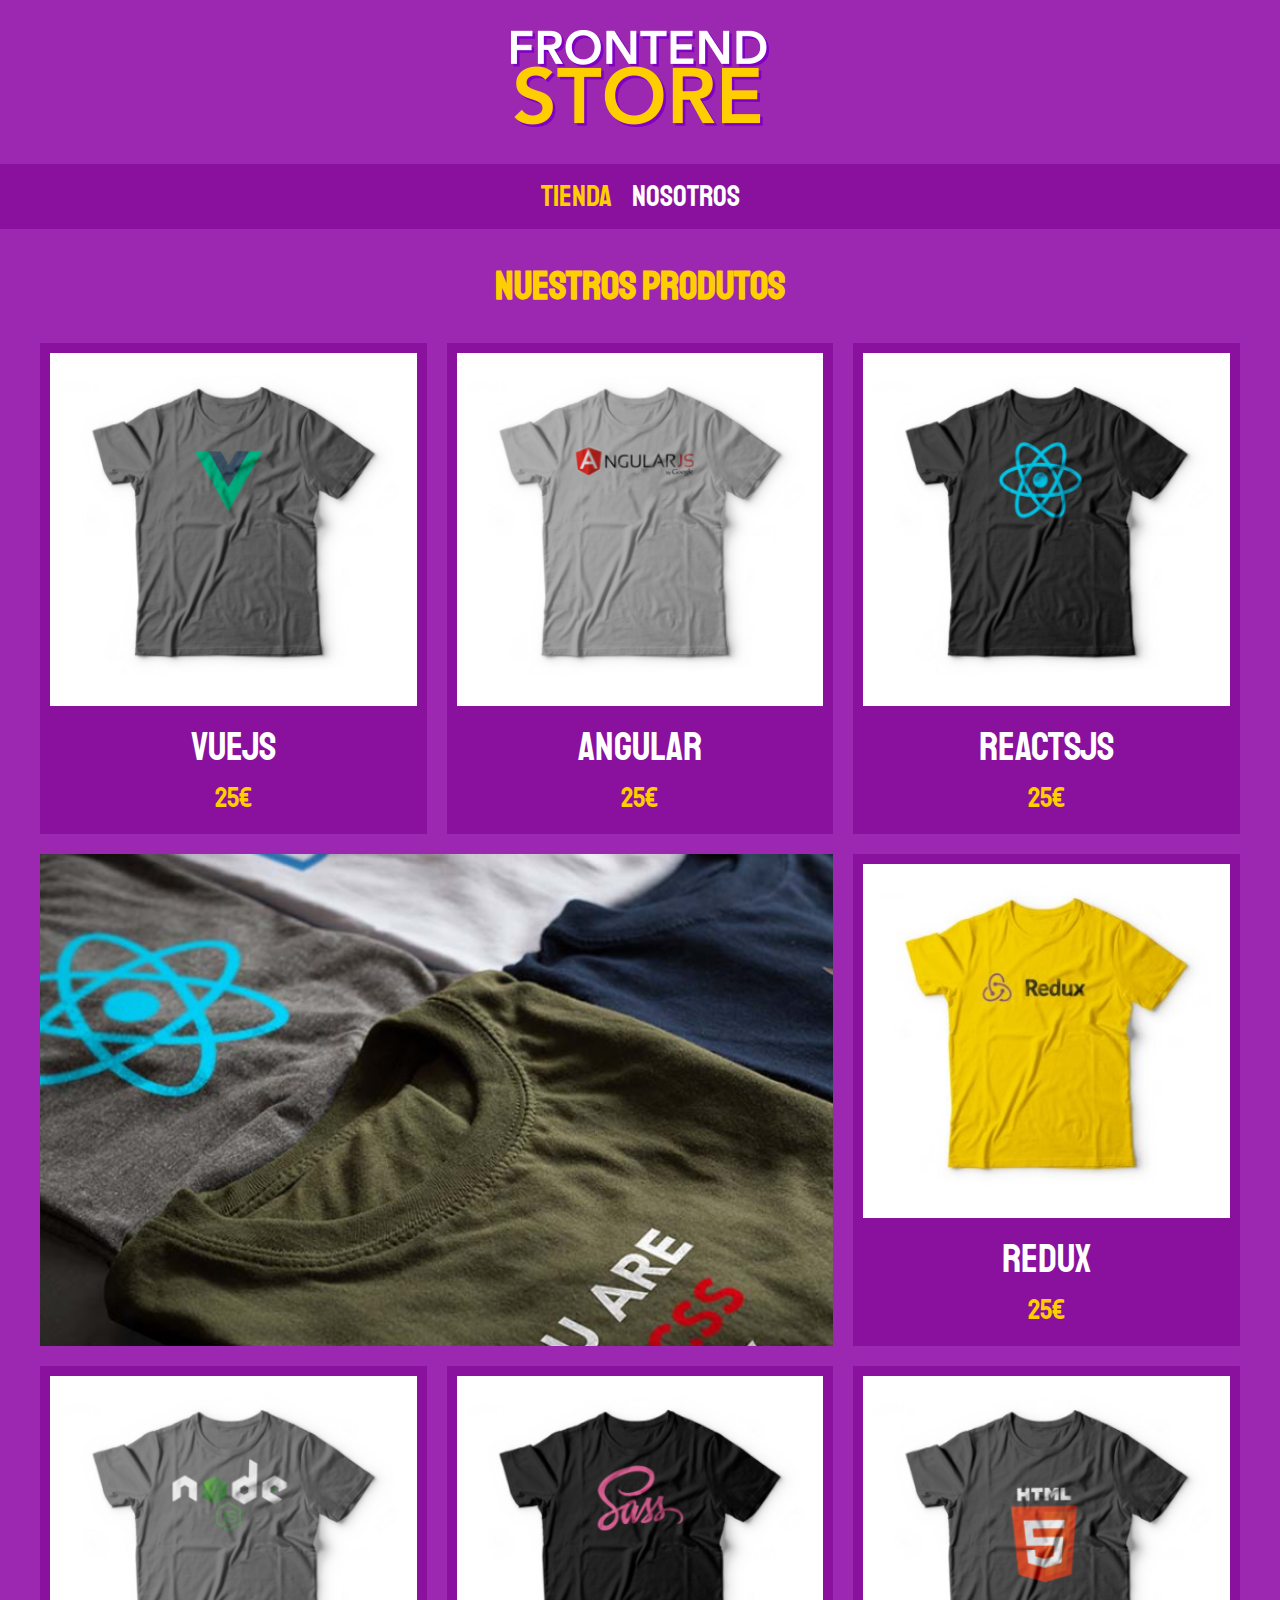
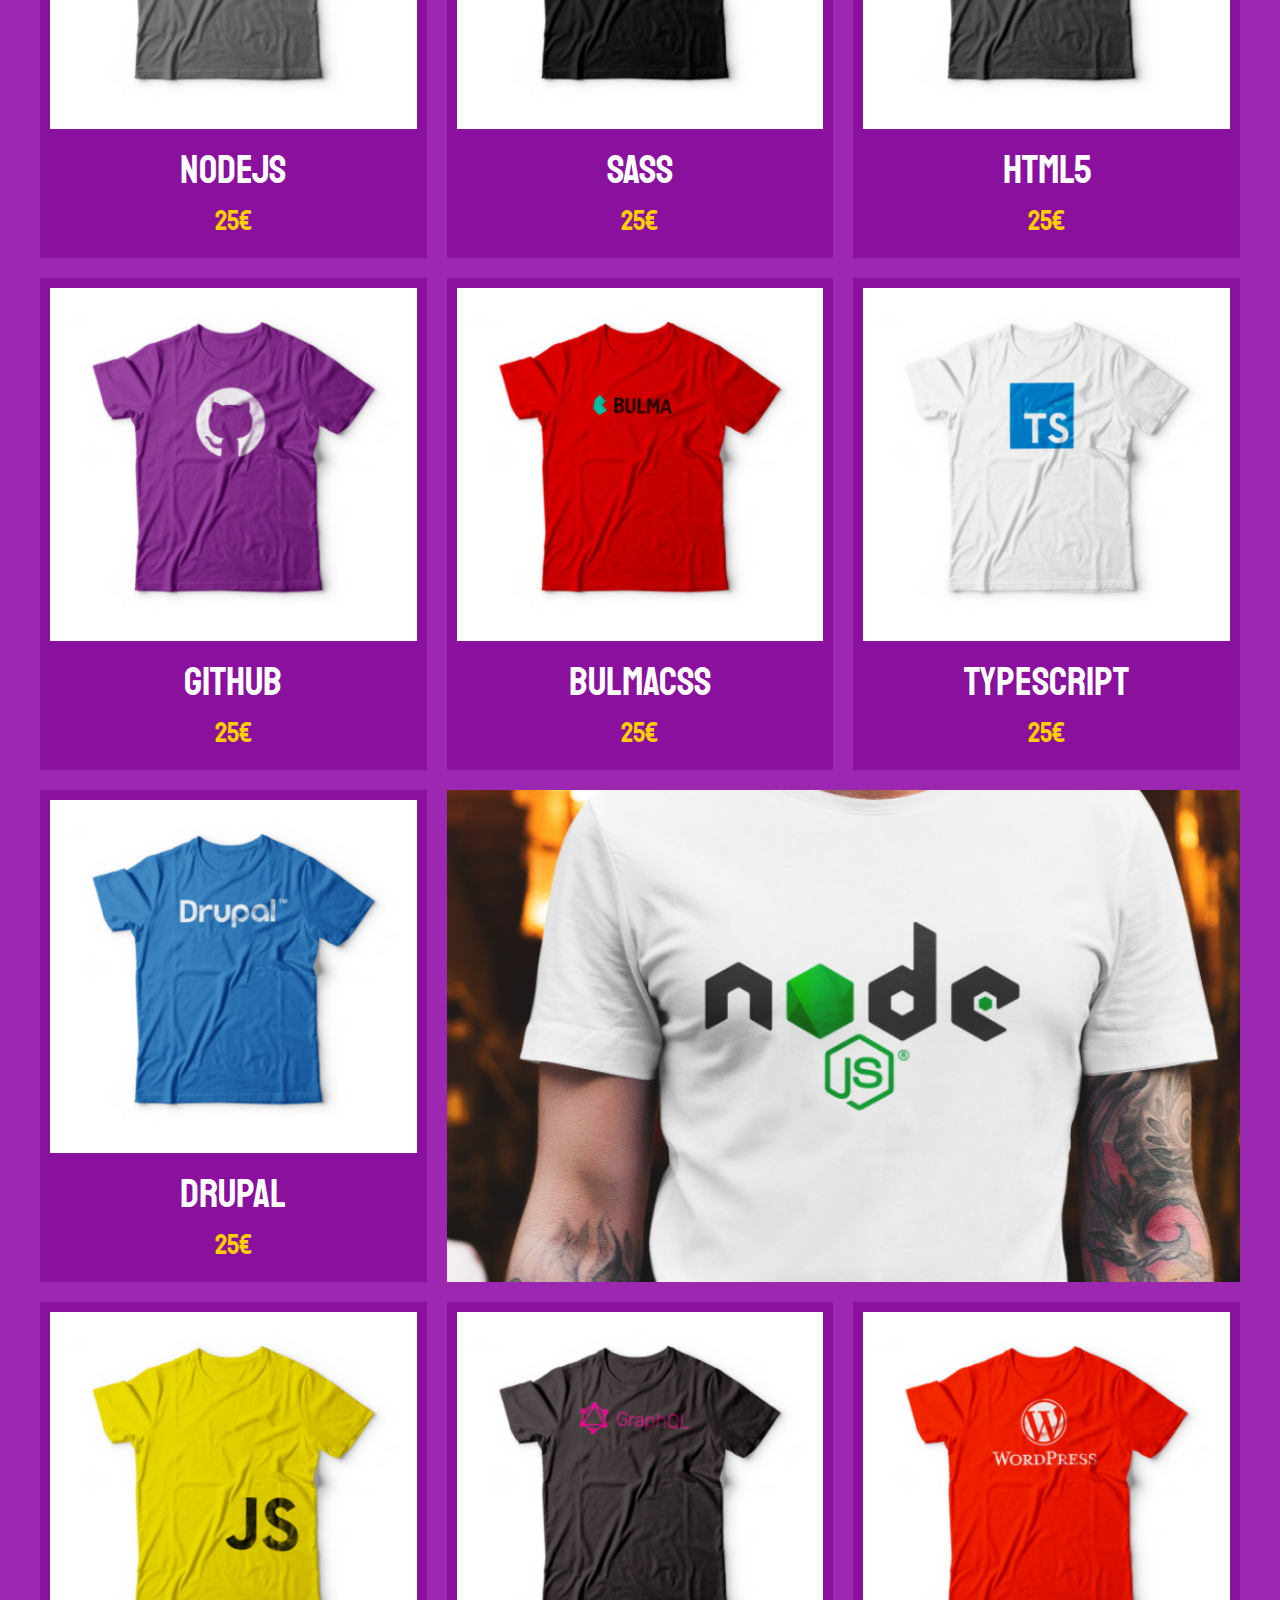
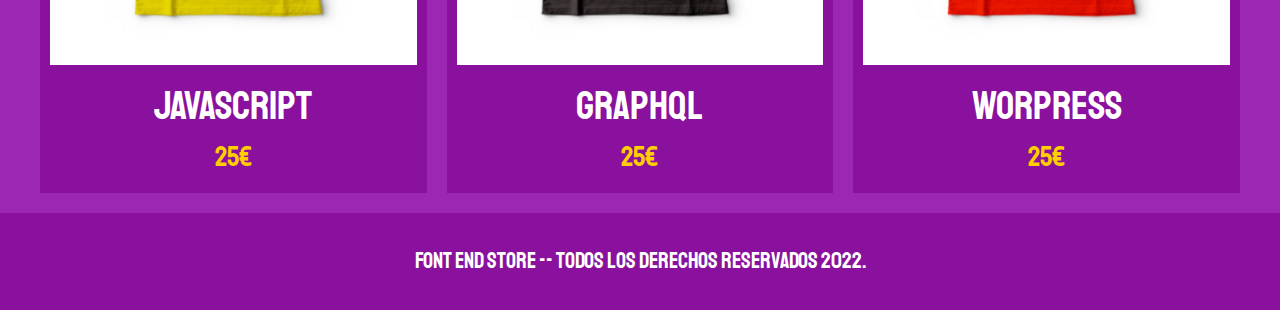
<file: index.html>
<!DOCTYPE html>
<html lang="es">
<head>
    <meta charset="UTF-8">
    <meta http-equiv="X-UA-Compatible" content="IE=edge">
    <meta name="viewport" content="width=device-width, initial-scale=1.0">
    <link rel="preconnect" href="https://fonts.googleapis.com">
    <link rel="preconnect" href="https://fonts.googleapis.com">
<link rel="preconnect" href="https://fonts.gstatic.com" crossorigin>
<link href="https://fonts.googleapis.com/css2?family=Akshar:wght@400;700&family=Staatliches&display=swap" rel="stylesheet">
    <link rel="stylesheet" href="./style/normalize.css">
    <link rel="stylesheet" href="./style/style.css">
    <title>Document</title>
</head>
<body>
    <header class="header">
        <a href="index.html">
            <img class="header__logo" src="img/logo.png" alt="logo">
        </a>
    </header>
  <nav class="nav">
      <a class="nav__enlace nav__enlace--activo" href="index.html">Tienda</a>
      <a class="nav__enlace" href="nosotros.html">Nosotros</a>
  </nav>
  <main class="contendor">
<h1>Nuestros Produtos</h1>

<div class="grid">
    <div class="producto">
        <a href="productos.html">
            <img class="producto__imagen" src="./img/1.jpg" alt="camiseta">
            <div class="producto__informacion">
                <p class="producto__nombre">Vuejs</p>
                <p class="producto__precio">25€</p>
            </div>
        </a>
    </div>
    <div class="producto">
        <a href="productos.html">
            <img class="producto__imagen" src="./img/2.jpg" alt="camiseta">
            <div class="producto__informacion">
                <p class="producto__nombre">Angular</p>
                <p class="producto__precio">25€</p>
            </div>
        </a>
    </div>
    <div class="producto">
        <a href="productos.html">
            <img class="producto__imagen" src="./img/3.jpg" alt="camiseta">
            <div class="producto__informacion">
                <p class="producto__nombre">ReactsJs</p>
                <p class="producto__precio">25€</p>
            </div>
        </a>
    </div>
    <div class="producto">
        <a href="productos.html">
            <img class="producto__imagen" src="./img/4.jpg" alt="camiseta">
            <div class="producto__informacion">
                <p class="producto__nombre">Redux</p>
                <p class="producto__precio">25€</p>
            </div>
        </a>
    </div>
    <div class="producto">
        <a href="productos.html">
            <img class="producto__imagen" src="./img/5.jpg" alt="camiseta">
            <div class="producto__informacion">
                <p class="producto__nombre">Nodejs</p>
                <p class="producto__precio">25€</p>
            </div>
        </a>
    </div>
    <div class="producto">
        <a href="productos.html">
            <img class="producto__imagen" src="./img/6.jpg" alt="camiseta">
            <div class="producto__informacion">
                <p class="producto__nombre">SASS</p>
                <p class="producto__precio">25€</p>
            </div>
        </a>
    </div>
    <div class="producto">
        <a href="productos.html">
            <img class="producto__imagen" src="./img/7.jpg" alt="camiseta">
            <div class="producto__informacion">
                <p class="producto__nombre">Html5</p>
                <p class="producto__precio">25€</p>
            </div>
        </a>
    </div>
    <div class="producto">
        <a href="productos.html">
            <img class="producto__imagen" src="./img/8.jpg" alt="camiseta">
            <div class="producto__informacion">
                <p class="producto__nombre">Github</p>
                <p class="producto__precio">25€</p>
            </div>
        </a>
    </div>
    <div class="producto">
        <a href="productos.html">
            <img class="producto__imagen" src="./img/9.jpg" alt="camiseta">
            <div class="producto__informacion">
                <p class="producto__nombre">Bulmacss</p>
                <p class="producto__precio">25€</p>
            </div>
        </a>
    </div>
    <div class="producto">
        <a href="productos.html">
            <img class="producto__imagen" src="./img/10.jpg" alt="camiseta">
            <div class="producto__informacion">
                <p class="producto__nombre">TypeScript</p>
                <p class="producto__precio">25€</p>
            </div>
        </a>
    </div>
    <div class="producto">
        <a href="productos.html">
            <img class="producto__imagen" src="./img/11.jpg" alt="camiseta">
            <div class="producto__informacion">
                <p class="producto__nombre">Drupal</p>
                <p class="producto__precio">25€</p>
            </div>
        </a>
    </div>
    <div class="producto">
        <a href="productos.html">
            <img class="producto__imagen" src="./img/12.jpg" alt="camiseta">
            <div class="producto__informacion">
                <p class="producto__nombre">Javascript</p>
                <p class="producto__precio">25€</p>
            </div>
        </a>
    </div>
    <div class="producto">
        <a href="productos.html">
            <img class="producto__imagen" src="./img/13.jpg" alt="camiseta">
            <div class="producto__informacion">
                <p class="producto__nombre">GraphQl</p>
                <p class="producto__precio">25€</p>
            </div>
        </a>
    </div>
    <div class="producto">
        <a href="productos.html">
            <img class="producto__imagen" src="./img/14.jpg" alt="camiseta">
            <div class="producto__informacion">
                <p class="producto__nombre">Worpress</p>
                <p class="producto__precio">25€</p>
            </div>
        </a>
    </div>
    <div class="grafico grafico__camisas"></div>
    <div class="grafico grafico__node"></div>
    </div>
</div>
  </main> 
<footer class="footer">
    <p class="footer__texto">Font End Store -- Todos los derechos Reservados 2022.</p>
</footer>
</body>
</html>
</file>
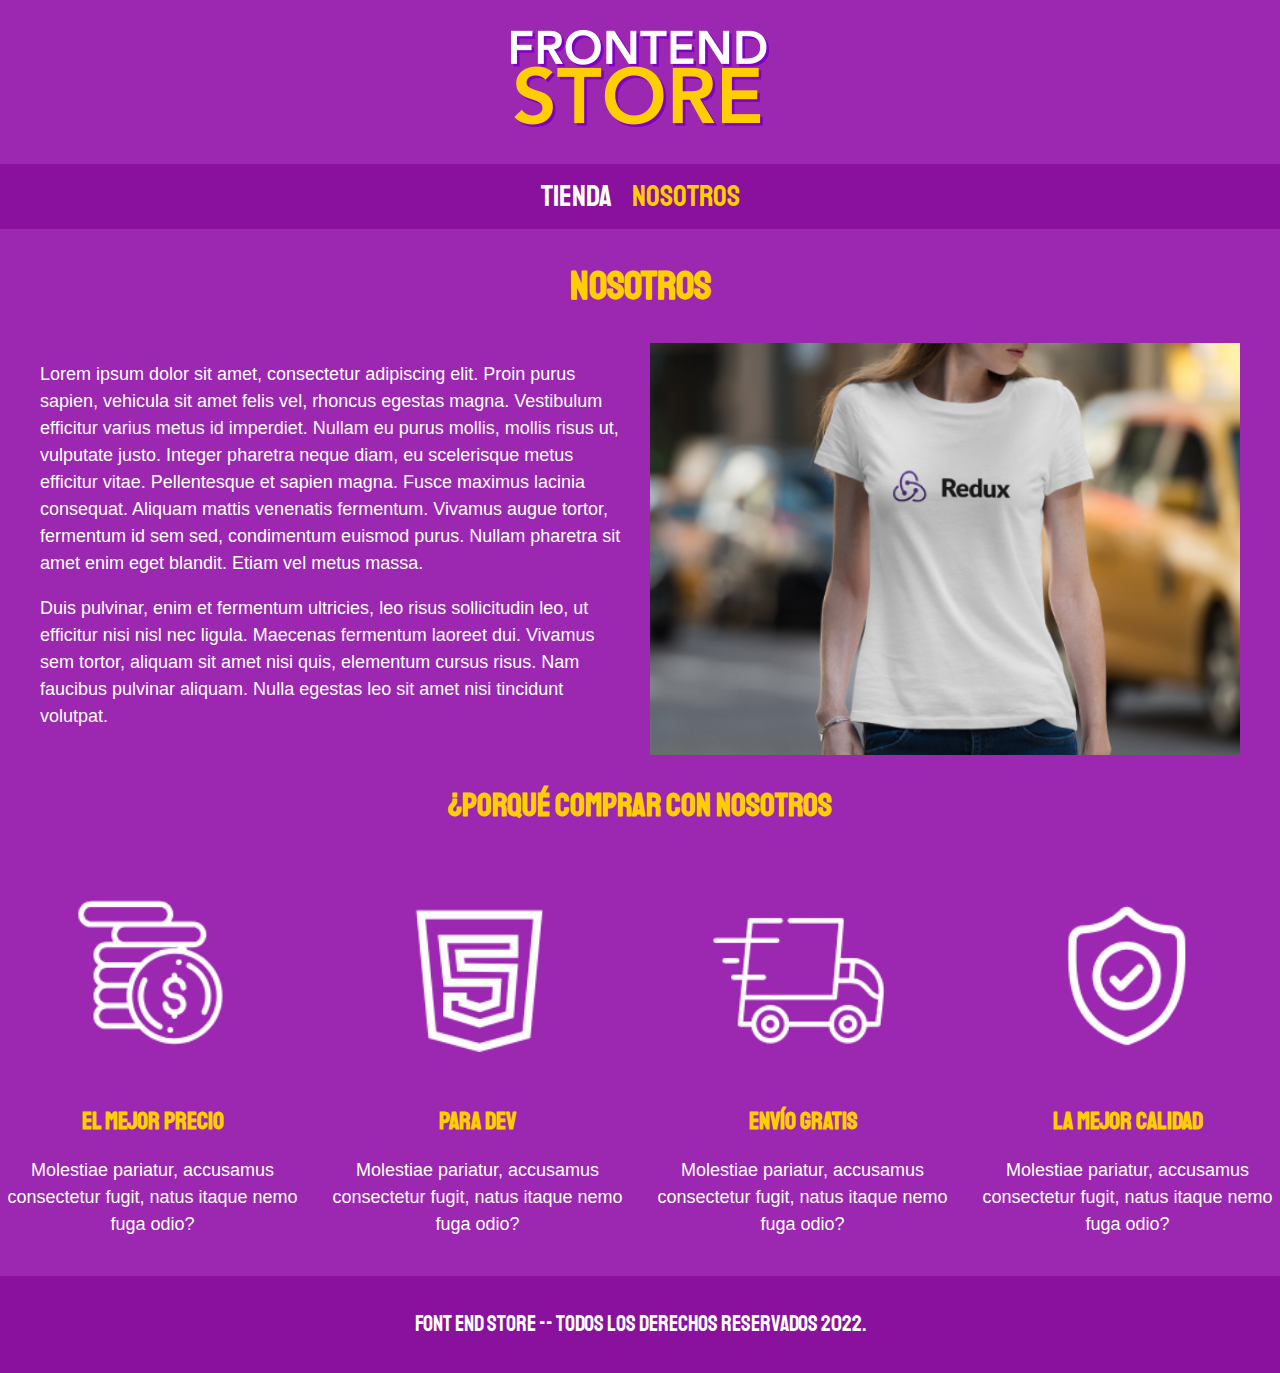
<file: nosotros.html>
<!DOCTYPE html>
<html lang="es">
<head>
    <meta charset="UTF-8">
    <meta http-equiv="X-UA-Compatible" content="IE=edge">
    <meta name="viewport" content="width=device-width, initial-scale=1.0">
    <link rel="preconnect" href="https://fonts.googleapis.com">
    <link rel="preconnect" href="https://fonts.googleapis.com">
<link rel="preconnect" href="https://fonts.gstatic.com" crossorigin>
<link href="https://fonts.googleapis.com/css2?family=Akshar:wght@400;700&family=Staatliches&display=swap" rel="stylesheet">
    <link rel="stylesheet" href="./style/normalize.css">
    <link rel="stylesheet" href="./style/style.css">
    <title>Document</title>
</head>
<body>
    <header class="header">
        <a href="index.html">
            <img class="header__logo" src="img/logo.png" alt="logo">
        </a>
    </header>
  <nav class="nav">
      <a class="nav__enlace " href="index.html">Tienda</a>
      <a class="nav__enlace nav__enlace--activo" href="nosotros.html">Nosotros</a>
  </nav>
  <main class="contendor">
        <h1>Nosotros</h1>
    <div class="nosotros">
        <div class="nosotros__contenido">
            <p>Lorem ipsum dolor sit amet, consectetur adipiscing elit. Proin purus sapien, vehicula sit amet felis vel, rhoncus egestas magna. Vestibulum efficitur varius metus id imperdiet. Nullam eu purus mollis, mollis risus ut, vulputate justo. Integer pharetra neque diam, eu scelerisque metus efficitur vitae. Pellentesque et sapien magna. Fusce maximus lacinia consequat. Aliquam mattis venenatis fermentum. Vivamus augue tortor, fermentum id sem sed, condimentum euismod purus. Nullam pharetra sit amet enim eget blandit. Etiam vel metus massa.</p>
            <p>Duis pulvinar, enim et fermentum ultricies, leo risus sollicitudin leo, ut efficitur nisi nisl nec ligula. Maecenas fermentum laoreet dui. Vivamus sem tortor, aliquam sit amet nisi quis, elementum cursus risus. Nam faucibus pulvinar aliquam. Nulla egestas leo sit amet nisi tincidunt volutpat.</p>
        </div>
        <img class="nosotros__img" src="img/nosotros.jpg" alt="nosotros">
    </div>
  </main> 
  <section class="contenedor compras">
      <h2 class="comprar__titulo">¿Porqué Comprar con nosotros</h2>
        <div class="bloques">
            <div class="bloque" >
                <img class="bloque_img" src="img/icono_1.png" alt="porque comprar">
                <h3 class="bloque__titulo">El Mejor Precio</h3>
                <p>Molestiae pariatur, accusamus consectetur fugit, natus itaque nemo fuga odio?</p>
            </div>
            <div class="bloque" >
                <img class="bloque_img" src="img/icono_2.png" alt="porque comprar">
                <h3 class="bloque__titulo">Para dev</h3>
                <p>Molestiae pariatur, accusamus consectetur fugit, natus itaque nemo fuga odio?</p>
            </div>
            <div class="bloque" >
                <img class="bloque_img" src="img/icono_3.png" alt="porque comprar">
                <h3 class="bloque__titulo">Envío gratis</h3>
                <p>Molestiae pariatur, accusamus consectetur fugit, natus itaque nemo fuga odio?</p>
            </div>
            <div class="bloque" >
                <img class="bloque_img" src="img/icono_4.png" alt="porque comprar">
                <h3 class="bloque__titulo">La Mejor Calidad</h3>
                <p>Molestiae pariatur, accusamus consectetur fugit, natus itaque nemo fuga odio?</p>
            </div>
        </div>
    </section>
<footer class="footer">
    <p class="footer__texto">Font End Store -- Todos los derechos Reservados 2022.</p>
</footer>
</body>
</html>
</file>
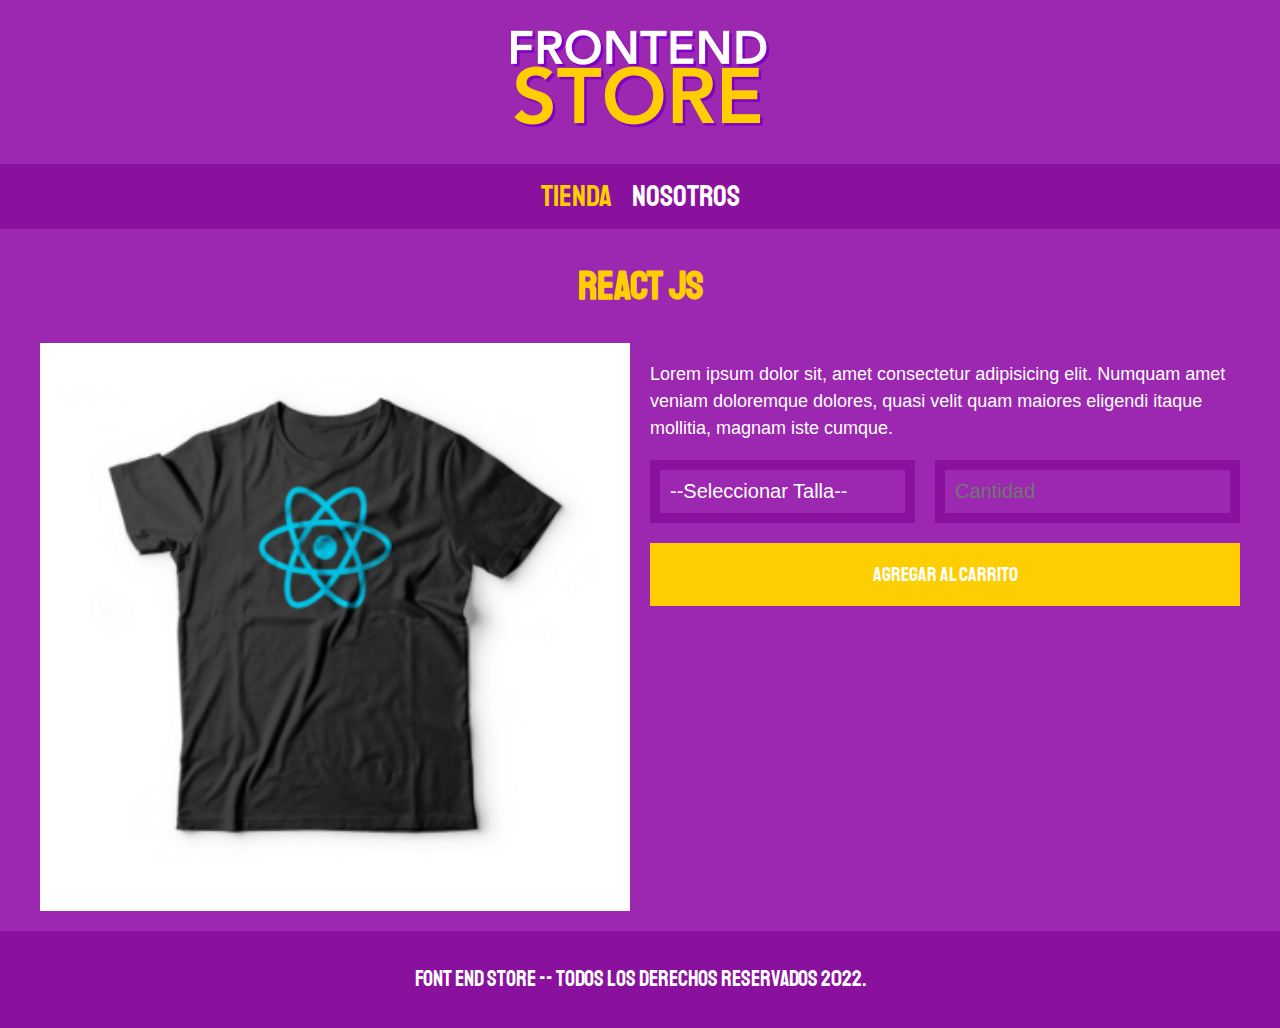
<file: productos.html>
<!DOCTYPE html>
<html lang="es">
<head>
    <meta charset="UTF-8">
    <meta http-equiv="X-UA-Compatible" content="IE=edge">
    <meta name="viewport" content="width=device-width, initial-scale=1.0">
    <link rel="preconnect" href="https://fonts.googleapis.com">
    <link rel="preconnect" href="https://fonts.googleapis.com">
<link rel="preconnect" href="https://fonts.gstatic.com" crossorigin>
<link href="https://fonts.googleapis.com/css2?family=Akshar:wght@400;700&family=Staatliches&display=swap" rel="stylesheet">
    <link rel="stylesheet" href="./style/normalize.css">
    <link rel="stylesheet" href="./style/style.css">
    <title>Document</title>
</head>
<body>
    <header class="header">
        <a href="index.html">
            <img class="header__logo" src="img/logo.png" alt="logo">
        </a>
    </header>
  <nav class="nav">
      <a class="nav__enlace nav__enlace--activo" href="index.html">Tienda</a>
      <a class="nav__enlace" href="nosotros.html">Nosotros</a>
  </nav>
  <main class="contendor">
<h1>React Js</h1>
<div class="camisa">
    <img class="camisa__img" src="img/3.jpg" alt="Imagen del Producto">
    <div class="camisa__contenido">
        <p>Lorem ipsum dolor sit, amet consectetur adipisicing elit. Numquam amet veniam doloremque dolores, quasi velit quam maiores eligendi itaque mollitia, magnam iste cumque.</p>
        <form class="formulario">
            <select class="formulario__campo">
                <option disabled selected> --Seleccionar  Talla-- </option>
                <option>Pequeña</option>
                <option>Mediana</option>
                <option>Grande</option>
            </select>
            <input class="formulario__campo" type="number" placeholder="Cantidad" min="1">
            <input class="formulario__submit" type="submit" value="Agregar al Carrito">
        </form>
    </div>
</div>
  </main> 
<footer class="footer">
    <p class="footer__texto">Font End Store -- Todos los derechos Reservados 2022.</p>
</footer>
</body>
</html>
</file>
<file: style/style.css>
:root{
    --primario: #9C27B0;
    --primariOscuro: #89119D;
    --secundario: #FFCE00;
    --secundarioOscuro: rgb(233,287,2);
    --blanco: #fff;
    --negro: #000;

    --fuentePrincipal: 'Staatliches', cursive; 
}
html{
    box-sizing: border-box;
    font-size: 62.5%;
} 
*,*::before , *::after{
    box-sizing: inherit;
}

body{
    background-color: var(--primario);
    font-size: 1.6rem;
    line-height: 1.5;
}
p{
    font-size: 1.8rem;
    font-family: Arial, Helvetica, sans-serif;
    color: var(--blanco);
}
a{
    text-decoration: none;
}
img{
    width: 100%;
}
.contendor{
    max-width: 120rem;
    margin: 0 auto;
}
h1, h2,h3{
    text-align: center;
    color: var(--secundario);
    font-family: var(--fuentePrincipal);
}
h1{
font-size: 4rem;
}
h2{
    font-size: 3.2rem;
}
h3{
    font-size: 2.4rem;
}
.header{
    display: flex;
    justify-content: center;
}
.header__logo{
   margin: 3rem 0; 
}
.nav{
    background-color: var(--primariOscuro);
    padding: 1rem 0;
    display: flex;
    justify-content: center;
    gap: 2rem;
}
.nav__enlace{
font-family: var(--fuentePrincipal);
color: var(--blanco);
font-size: 3rem;
}
.nav__enlace--activo,
.nav__enlace:hover{
    color: var(--secundario);

}
.footer{
 background-color: var(--primariOscuro);
 padding: 1rem 0;
 margin-top: 2rem;
}
.footer__texto{
text-align: center;
font-family: var(--fuentePrincipal);
font-size: 2.2rem;
}
.grid{
    display: grid;
    grid-template-columns:repeat(2 ,1fr) ;
    gap: 2rem;
}
@media (min-width:768px ) {
     .grid{
        grid-template-columns:repeat(3 ,1fr) ;
     }
}
.producto{
    background-color: var(--primariOscuro);
    padding: 1rem;
}

.producto__nombre{
font-size: 4rem;
}
.producto__precio{
font-size: 2.8rem;
color: var(--secundario);
}
.producto__nombre,
.producto__precio{
    font-family: var(--fuentePrincipal);
    margin: 1rem 0;
    text-align: center;
    line-height: 1.2;
}
.grafico{
min-height: 30rem;
background-repeat: no-repeat;
background-size: cover;
}
.grafico__camisas{
grid-row: 2 / 3 ;
grid-column: 1 / 3;
background-image: url(../img/grafico1.jpg);

}
.grafico__node{
    background-image: url(../img/grafico2.jpg);
    grid-column: 1/3;
    grid-row: 8/9;
}
@media (min-width: 768px ) {
    .grafico__node{
        grid-row: 5 / 6 ;
        grid-column: 2 / 4;
    }  
}
.nosotros{
    display: grid;
    grid-template-rows: repeat(2, auto);
}
@media (min-width:  768px) {
    .nosotros{
        
        grid-template-columns: repeat(2 , 1fr);
        column-gap: 2rem;  
}
}

.nosotros__img{
grid-row: 1/2;

}
@media (min-width:  768px) {
     .nosotros__img{
         grid-column: 2/3;
     }
}
.bloques{
    display: grid;
    grid-template-columns: repeat(2 , 1fr);
    gap: 2rem;
}
@media (min-width:  768px) {
     .bloques{
        grid-template-columns: repeat(4 , 1fr); 
     }
}
.bloque{
    text-align: center;
}
.bloque__titulo{
    margin: 0;
}
@media (min-width: 768px ) {
    .camisa{
        display: grid;
        grid-template-columns: repeat(2 ,1fr);
        gap: 2rem;
    }  
}
.formulario{
display: grid;
grid-template-columns: repeat(2, 1fr);
gap: 2rem;
}
.formulario__campo{
border: 1rem solid var(--primariOscuro);
background-color: var(--primario);
color: var(--blanco);
font-size: 2rem;
font-family: Arial, Helvetica, sans-serif;
padding: 1rem;
appearance: none;
}
.formulario__submit{
   background-color: var(--secundario);
   border: none;
   font-size: 2rem;
   font-family: var(--fuentePrincipal);
   padding: 2rem;
   color: var(--blanco); 
   transition: background-color .3 ease ;
   grid-column: 1/3;
}
.formulario__submit:hover{
    cursor: pointer;
    background-color: var(--secundarioOscuro);
}
</file>
